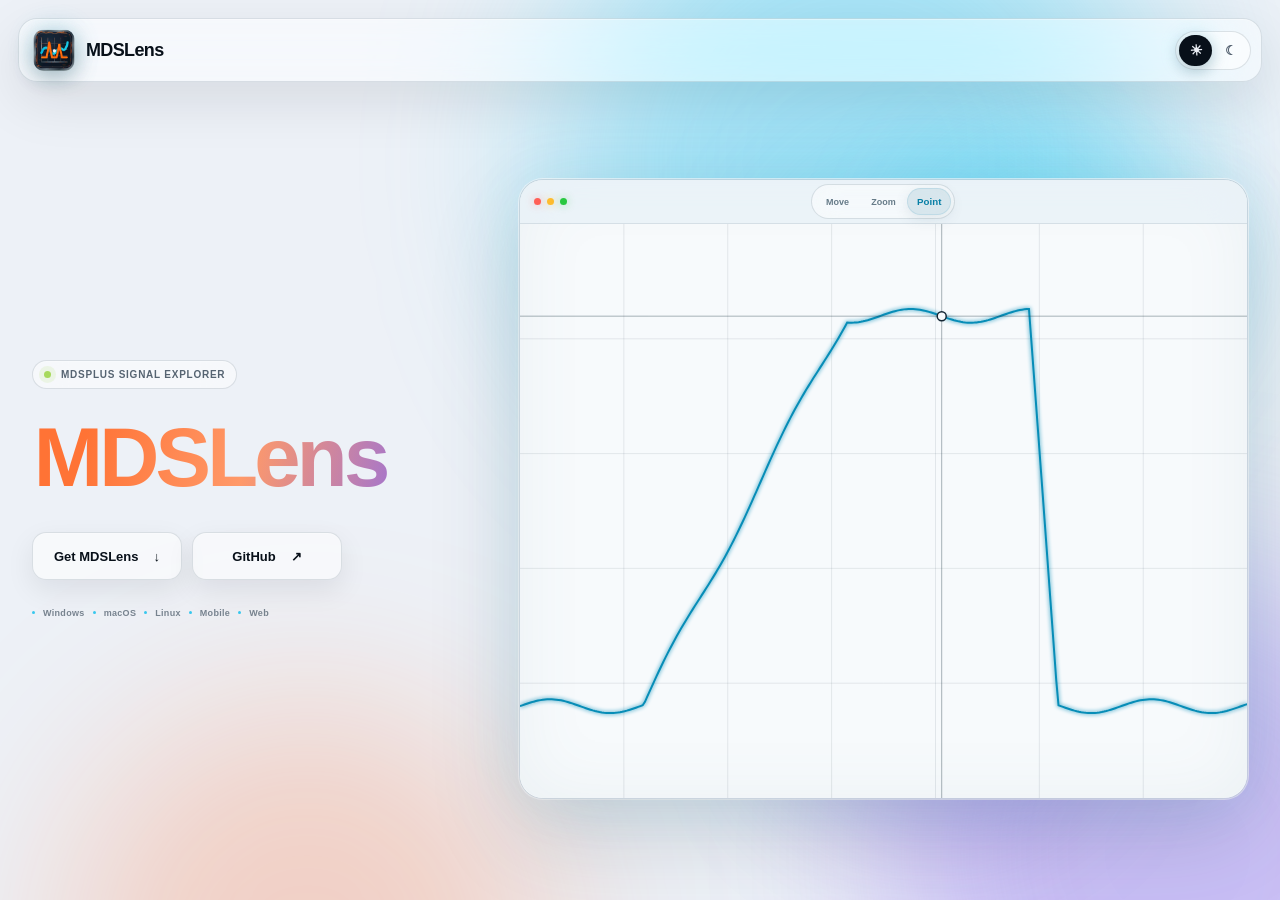
<file: product-site/index.html>
<!doctype html>
<html lang="en">
  <head>
    <meta charset="UTF-8" />
    <meta
      name="viewport"
      content="width=device-width, initial-scale=1.0, viewport-fit=cover"
    />
    <meta name="theme-color" content="#060a10" />
    <meta
      name="description"
      content="MDSLens is an interactive, cross-platform MDSplus signal explorer."
    />
    <meta property="og:title" content="MDSLens" />
    <meta
      property="og:description"
      content="Interactive, cross-platform MDSplus signal exploration."
    />
    <meta
      property="og:image"
      content="https://wu-kuan-yee.github.io/MDSLens/og.png"
    />
    <meta name="twitter:card" content="summary_large_image" />
    <meta name="twitter:title" content="MDSLens" />
    <meta
      name="twitter:description"
      content="Interactive, cross-platform MDSplus signal exploration."
    />
    <meta
      name="twitter:image"
      content="https://wu-kuan-yee.github.io/MDSLens/og.png"
    />
    <link rel="icon" href="./mdslens-icon.png" />
    <link rel="stylesheet" href="./styles.css" />
    <title>MDSLens</title>
    <script>
      (() => {
        const theme = matchMedia("(prefers-color-scheme: dark)").matches
          ? "dark"
          : "light";
        document.documentElement.dataset.theme = theme;
        document.documentElement.dataset.themeMode = theme;
      })();
    </script>
  </head>
  <body>
    <main id="top">
      <div class="ambient-field" aria-hidden="true">
        <span class="light-blob light-blob-one"></span>
        <span class="light-blob light-blob-two"></span>
        <span class="light-blob light-blob-three"></span>
        <span class="pointer-light"></span>
      </div>

      <header class="site-header">
        <a class="brand" href="./" aria-label="Reload MDSLens home">
          <span class="brand-icon">
            <img
              src="./mdslens-icon.png"
              alt="MDSLens application icon"
              width="42"
              height="42"
            />
          </span>
          <span>MDSLens</span>
        </a>

        <div class="header-tools">
          <div
            class="theme-control"
            data-theme-choice="light"
            aria-label="Color theme"
          >
            <button
              type="button"
              data-theme-option="light"
              aria-pressed="true"
              aria-label="Use light theme"
              title="Use light theme"
            >
              <span aria-hidden="true">☀</span>
            </button>
            <button
              type="button"
              data-theme-option="dark"
              aria-pressed="false"
              aria-label="Use dark theme"
              title="Use dark theme"
            >
              <span aria-hidden="true">☾</span>
            </button>
          </div>
        </div>
      </header>

      <section class="hero section-shell">
        <div class="hero-copy">
          <p class="eyebrow">
            <span class="status-dot"></span>
            MDSplus signal explorer
          </p>
          <h1><span>MDSLens</span></h1>

          <div class="hero-actions">
            <a
              class="button button-secondary"
              href="https://github.com/Wu-Kuan-Yee/MDSLens/releases"
              target="_blank"
              rel="noopener noreferrer"
            >
              Get MDSLens <span aria-hidden="true">↓</span>
            </a>
            <a
              class="button button-secondary"
              href="https://github.com/Wu-Kuan-Yee/MDSLens"
              target="_blank"
              rel="noopener noreferrer"
              aria-label="View MDSLens on GitHub"
            >
              GitHub <span aria-hidden="true">↗</span>
            </a>
          </div>

          <div class="platform-line">
            <i></i>
            <span>Windows</span>
            <i></i>
            <span>macOS</span>
            <i></i>
            <span>Linux</span>
            <i></i>
            <span>Mobile</span>
            <i></i>
            <span>Web</span>
          </div>
        </div>

        <div class="hero-demo">
          <div class="waveform-demo">
            <div class="demo-toolbar">
              <div class="window-controls" aria-hidden="true">
                <span></span>
                <span></span>
                <span></span>
              </div>
              <div
                class="mode-switch"
                data-waveform-mode="point"
                aria-label="Waveform interaction mode"
              >
                <button type="button" data-waveform-option="move">
                  <span>Move</span>
                </button>
                <button type="button" data-waveform-option="zoom">
                  <span>Zoom</span>
                </button>
                <button
                  class="active"
                  type="button"
                  data-waveform-option="point"
                >
                  <span>Point</span>
                </button>
              </div>
            </div>
            <canvas class="mode-point" aria-label="Interactive waveform"></canvas>
          </div>
        </div>
      </section>
    </main>
    <script src="./site.js"></script>
  </body>
</html>
</file>
<file: product-site/styles.css>
:root {
  --page: #edf1f7;
  --surface: rgba(255, 255, 255, 0.5);
  --surface-strong: rgba(255, 255, 255, 0.72);
  --ink: #081019;
  --muted: #566472;
  --line: rgba(79, 101, 119, 0.18);
  --cyan: #37c7ee;
  --orange: #ff7335;
  --lime: #a7d95c;
  --purple: #8569ef;
  --spring: cubic-bezier(0.2, 1.42, 0.32, 1);
  --pointer-x: 72vw;
  --pointer-y: 34vh;
  --safe-area-top: env(safe-area-inset-top, 0px);
  --safe-area-bottom: env(safe-area-inset-bottom, 0px);
  color-scheme: light;
}

:root[data-theme="dark"] {
  --page: #060a10;
  --surface: rgba(14, 23, 32, 0.46);
  --surface-strong: rgba(17, 28, 38, 0.72);
  --ink: #edf6fa;
  --muted: #91a3af;
  --line: rgba(149, 181, 200, 0.17);
  color-scheme: dark;
}

* {
  box-sizing: border-box;
}

html {
  width: 100%;
  min-height: 100%;
  overflow-x: hidden;
  scroll-behavior: smooth;
  scroll-padding-top: calc(var(--safe-area-top) + 12px);
  -webkit-text-size-adjust: 100%;
}

body {
  width: 100%;
  min-width: 0;
  min-height: 100vh;
  min-height: 100svh;
  min-height: 100dvh;
  margin: 0;
  overflow-x: hidden;
  background: var(--page);
  color: var(--ink);
  font-family:
    Inter, ui-sans-serif, -apple-system, BlinkMacSystemFont, "Segoe UI",
    sans-serif;
  transition:
    background 260ms ease,
    color 260ms ease;
}

main {
  position: relative;
  width: 100%;
  min-height: 100svh;
  min-height: 100dvh;
  padding-bottom: var(--safe-area-bottom);
  isolation: isolate;
}

a {
  color: inherit;
  text-decoration: none;
}

button,
a {
  -webkit-tap-highlight-color: transparent;
}

button {
  font: inherit;
}

.section-shell {
  width: min(1380px, calc(100% - 64px));
  margin-inline: auto;
}

.ambient-field {
  position: fixed;
  z-index: -2;
  inset: 0;
  overflow: hidden;
  pointer-events: none;
}

.light-blob,
.pointer-light {
  position: absolute;
  border-radius: 50%;
  filter: blur(88px);
  will-change: transform;
}

.light-blob-one {
  top: -16%;
  left: 43%;
  width: 48vw;
  height: 48vw;
  background: rgba(54, 205, 244, 0.4);
  animation: drift-one 13s ease-in-out infinite alternate;
}

.light-blob-two {
  right: -14%;
  bottom: -26%;
  width: 44vw;
  height: 44vw;
  background: rgba(130, 92, 239, 0.34);
  animation: drift-two 17s ease-in-out infinite alternate;
}

.light-blob-three {
  bottom: -32%;
  left: 5%;
  width: 38vw;
  height: 38vw;
  background: rgba(255, 112, 52, 0.25);
  animation: drift-three 15s ease-in-out infinite alternate;
}

.pointer-light {
  top: var(--pointer-y);
  left: var(--pointer-x);
  width: 310px;
  height: 310px;
  background: rgba(71, 211, 246, 0.25);
  filter: blur(66px);
  transform: translate(-50%, -50%);
  transition:
    top 180ms ease-out,
    left 180ms ease-out;
}

@keyframes drift-one {
  to {
    transform: translate3d(9vw, 9vh, 0) scale(1.16);
  }
}

@keyframes drift-two {
  to {
    transform: translate3d(-10vw, -8vh, 0) scale(0.86);
  }
}

@keyframes drift-three {
  to {
    transform: translate3d(10vw, -7vh, 0) scale(1.12);
  }
}

.site-header {
  position: fixed;
  z-index: 20;
  top: calc(18px + var(--safe-area-top));
  left: 50%;
  display: flex;
  align-items: center;
  justify-content: space-between;
  width: min(1380px, calc(100% - 36px));
  min-height: 64px;
  padding: 9px 10px 9px 14px;
  border: 1px solid var(--line);
  border-radius: 19px;
  background: var(--surface);
  box-shadow:
    0 18px 55px rgba(7, 17, 27, 0.1),
    inset 0 1px rgba(255, 255, 255, 0.34);
  backdrop-filter: blur(28px) saturate(150%);
  transform: translateX(-50%);
}

.brand {
  display: inline-flex;
  align-items: center;
  gap: 11px;
  width: fit-content;
  font-size: 18px;
  font-weight: 750;
  letter-spacing: -0.035em;
}

.brand-icon {
  position: relative;
  display: grid;
  place-items: center;
}

.brand-icon::before {
  position: absolute;
  width: 34px;
  height: 34px;
  border-radius: 12px;
  background: var(--cyan);
  content: "";
  filter: blur(15px);
  opacity: 0.42;
}

.brand img {
  position: relative;
  border-radius: 11px;
  box-shadow: 0 7px 22px rgba(7, 18, 28, 0.26);
}

.header-tools {
  display: flex;
  align-items: center;
  gap: 8px;
}

.theme-control {
  position: relative;
  display: flex;
  gap: 2px;
  padding: 3px;
  border: 1px solid var(--line);
  border-radius: 999px;
  background: color-mix(in srgb, var(--surface-strong) 68%, transparent);
  box-shadow: inset 0 1px rgba(255, 255, 255, 0.2);
  backdrop-filter: blur(18px);
  isolation: isolate;
}

.theme-control::before {
  position: absolute;
  z-index: 0;
  top: 3px;
  left: 3px;
  width: 33px;
  height: 31px;
  border-radius: 999px;
  background: var(--ink);
  box-shadow:
    0 5px 15px rgba(7, 15, 24, 0.2),
    0 0 20px color-mix(in srgb, var(--cyan) 22%, transparent);
  content: "";
  transform: translate3d(0, 0, 0);
  transition:
    transform 480ms var(--spring),
    background 260ms ease,
    box-shadow 320ms ease;
}

.theme-control[data-theme-choice="dark"]::before {
  transform: translate3d(35px, 0, 0);
}

.theme-control button {
  position: relative;
  z-index: 1;
  display: grid;
  place-items: center;
  width: 33px;
  height: 31px;
  padding: 0;
  border: 0;
  border-radius: 999px;
  background: transparent;
  color: var(--muted);
  cursor: pointer;
  font-size: 13px;
  font-weight: 680;
  transition:
    color 300ms ease,
    transform 420ms var(--spring);
}

.theme-control button span {
  display: inline-block;
  transition:
    opacity 260ms ease,
    transform 460ms var(--spring);
}

.theme-control button:hover {
  transform: translateY(-1px) scale(1.04);
}

.theme-control button.active {
  color: var(--page);
}

.theme-control button.active span {
  transform: scale(1.13) rotate(-4deg);
}

.theme-control button:active span {
  transform: scale(0.82);
}

.hero {
  display: grid;
  grid-template-columns: minmax(330px, 0.72fr) minmax(560px, 1.28fr);
  gap: clamp(40px, 6vw, 92px);
  align-items: center;
  min-height: 100svh;
  padding-block:
    calc(108px + var(--safe-area-top))
    calc(30px + var(--safe-area-bottom));
}

.hero-copy {
  position: relative;
  z-index: 2;
  min-width: 0;
}

.eyebrow {
  display: flex;
  align-items: center;
  gap: 10px;
  width: fit-content;
  margin: 0 0 22px;
  padding: 8px 11px;
  border: 1px solid var(--line);
  border-radius: 999px;
  background: var(--surface);
  color: var(--muted);
  box-shadow: inset 0 1px rgba(255, 255, 255, 0.25);
  backdrop-filter: blur(18px);
  font-size: 10px;
  font-weight: 680;
  letter-spacing: 0.075em;
  text-transform: uppercase;
}

.status-dot {
  width: 7px;
  height: 7px;
  border-radius: 50%;
  background: var(--lime);
  box-shadow: 0 0 0 5px color-mix(in srgb, var(--lime) 14%, transparent);
  animation: live-pulse 1.9s ease-in-out infinite;
}

@keyframes live-pulse {
  50% {
    opacity: 0.5;
    transform: scale(0.78);
  }
}

.hero h1 {
  max-width: 100%;
  margin: 0;
  padding: 0.08em 0.14em 0.1em 0.02em;
  overflow: visible;
  font-size: clamp(54px, 6.5vw, 100px);
  font-weight: 640;
  letter-spacing: -0.045em;
  line-height: 0.95;
  white-space: nowrap;
}

.hero h1 span {
  display: inline-block;
  padding-inline-end: 0.16em;
  background: linear-gradient(
    105deg,
    var(--orange) 8%,
    #ff9969 32%,
    var(--purple) 62%,
    var(--cyan) 92%
  );
  background-size: 180% 180%;
  -webkit-background-clip: text;
  background-clip: text;
  color: transparent;
  -webkit-text-fill-color: transparent;
  animation: title-light 7s ease-in-out infinite alternate;
}

@keyframes title-light {
  to {
    background-position: 100% 40%;
  }
}

.hero-actions {
  display: flex;
  flex-wrap: wrap;
  gap: 10px;
  margin-top: 27px;
}

.button {
  position: relative;
  isolation: isolate;
  display: inline-flex;
  align-items: center;
  justify-content: center;
  gap: 15px;
  width: 150px;
  min-height: 48px;
  padding: 0 18px;
  border: 1px solid var(--line);
  border-radius: 14px;
  overflow: hidden;
  outline: none;
  background-clip: padding-box;
  -webkit-appearance: none;
  appearance: none;
  touch-action: manipulation;
  transform: translate3d(0, 0, 0) scale(1);
  -webkit-backface-visibility: hidden;
  backface-visibility: hidden;
  will-change: transform;
  font-size: 13px;
  font-weight: 690;
  transition:
    transform 420ms var(--spring),
    box-shadow 280ms ease,
    background 280ms ease,
    border-color 280ms ease,
    color 280ms ease;
}

.button:hover {
  transform: translate3d(0, -3px, 0) scale(1.02);
  border-color: color-mix(in srgb, var(--cyan) 34%, var(--line));
  background: color-mix(in srgb, var(--surface-strong) 88%, transparent);
  box-shadow:
    inset 0 1px rgba(255, 255, 255, 0.22),
    0 13px 32px rgba(7, 16, 25, 0.12);
}

.button:active {
  transform: translate3d(0, 1px, 0) scale(0.96);
  border-color: color-mix(in srgb, var(--cyan) 46%, var(--line));
  background: color-mix(in srgb, var(--surface-strong) 96%, transparent);
  box-shadow:
    inset 0 2px 6px rgba(7, 16, 25, 0.12),
    0 5px 16px rgba(7, 16, 25, 0.08);
  transition-duration: 80ms;
}

.button:focus {
  outline: none;
}

.button:focus-visible {
  outline: 2px solid color-mix(in srgb, var(--cyan) 82%, white);
  outline-offset: 3px;
}

.button-secondary {
  background: color-mix(in srgb, var(--surface-strong) 76%, transparent);
  box-shadow:
    inset 0 1px rgba(255, 255, 255, 0.24),
    0 10px 28px rgba(7, 16, 25, 0.08);
}

.platform-line {
  display: flex;
  align-items: center;
  gap: 8px;
  margin-top: 28px;
  color: color-mix(in srgb, var(--muted) 78%, transparent);
  font-size: 9px;
  font-weight: 640;
  letter-spacing: 0.035em;
}

.platform-line i {
  width: 3px;
  height: 3px;
  border-radius: 50%;
  background: var(--cyan);
}

.hero-demo {
  position: relative;
  z-index: 1;
  min-width: 0;
}

.hero-demo::before,
.hero-demo::after {
  position: absolute;
  z-index: -1;
  border-radius: 50%;
  content: "";
  filter: blur(55px);
  pointer-events: none;
}

.hero-demo::before {
  top: -8%;
  right: 4%;
  width: 43%;
  height: 46%;
  background: rgba(54, 210, 248, 0.25);
  animation: demo-glow 6s ease-in-out infinite alternate;
}

.hero-demo::after {
  right: 20%;
  bottom: -7%;
  width: 46%;
  height: 38%;
  background: rgba(138, 96, 239, 0.23);
  animation: demo-glow 8s ease-in-out infinite alternate-reverse;
}

@keyframes demo-glow {
  to {
    opacity: 0.55;
    transform: translate3d(7%, 8%, 0) scale(1.18);
  }
}

.waveform-demo {
  position: relative;
  overflow: hidden;
  overscroll-behavior: contain;
  touch-action: none;
  height: clamp(430px, calc(100svh - 166px), 620px);
  min-height: 0;
  border: 1px solid rgba(156, 194, 214, 0.2);
  border-radius: 24px;
  background: rgba(7, 13, 19, 0.82);
  box-shadow:
    0 34px 90px rgba(4, 10, 17, 0.34),
    0 0 0 1px rgba(255, 255, 255, 0.025),
    inset 0 1px rgba(255, 255, 255, 0.05),
    0 0 70px rgba(54, 201, 238, 0.09);
  backdrop-filter: blur(30px) saturate(140%);
}

.waveform-demo::after {
  position: absolute;
  z-index: 3;
  inset: 0;
  border-radius: inherit;
  box-shadow: inset 0 0 75px rgba(4, 9, 15, 0.34);
  content: "";
  pointer-events: none;
}

.demo-toolbar {
  position: absolute;
  z-index: 4;
  top: 0;
  right: 0;
  left: 0;
  display: grid;
  grid-template-columns: 1fr auto 1fr;
  align-items: center;
  height: 44px;
  padding-inline: 14px;
  border-bottom: 1px solid rgba(180, 201, 216, 0.12);
  background: rgba(13, 23, 32, 0.68);
  color: #d5e1e7;
  backdrop-filter: blur(20px) saturate(150%);
}

.window-controls {
  display: flex;
  gap: 6px;
}

.window-controls span {
  width: 7px;
  height: 7px;
  border-radius: 50%;
  background: #ff5f57;
  box-shadow: 0 0 9px rgba(255, 95, 87, 0.42);
}

.window-controls span:nth-child(2) {
  background: #febc2e;
  box-shadow: 0 0 9px rgba(254, 188, 46, 0.42);
}

.window-controls span:nth-child(3) {
  background: #28c840;
  box-shadow: 0 0 9px rgba(40, 200, 64, 0.42);
}

.mode-switch {
  position: relative;
  display: flex;
  justify-self: end;
  gap: 2px;
  padding: 3px;
  border: 1px solid rgba(146, 181, 202, 0.2);
  border-radius: 999px;
  background: rgba(4, 10, 15, 0.42);
  backdrop-filter: blur(14px);
  isolation: isolate;
}

.mode-switch::before {
  position: absolute;
  z-index: 0;
  top: 3px;
  left: 3px;
  width: 44px;
  height: 27px;
  border-radius: 999px;
  background: #244151;
  box-shadow:
    0 4px 14px rgba(3, 8, 13, 0.4),
    inset 0 0 0 1px rgba(114, 222, 250, 0.1);
  content: "";
  transform: translate3d(0, 0, 0);
  transition:
    transform 520ms var(--spring),
    background 280ms ease,
    box-shadow 280ms ease;
}

.mode-switch[data-waveform-mode="zoom"]::before {
  transform: translate3d(46px, 0, 0);
}

.mode-switch[data-waveform-mode="point"]::before {
  transform: translate3d(92px, 0, 0);
}

.mode-switch button {
  position: relative;
  z-index: 1;
  width: 44px;
  min-height: 27px;
  padding: 0;
  border: 0;
  border-radius: 999px;
  background: transparent;
  color: #81919c;
  cursor: pointer;
  font-size: 9px;
  font-weight: 630;
  transition:
    color 280ms ease,
    transform 420ms var(--spring);
}

.mode-switch button span {
  display: inline-block;
  transition: transform 460ms var(--spring);
}

.mode-switch button:hover {
  transform: translateY(-1px);
}

.mode-switch button.active {
  color: #76e0fb;
}

.mode-switch button.active span {
  transform: scale(1.08);
}

.mode-switch button:active span {
  transform: scale(0.84);
}

.waveform-demo canvas {
  display: block;
  width: 100%;
  height: 100%;
  touch-action: none;
}

.waveform-demo canvas.mode-point {
  cursor: crosshair;
}

.waveform-demo canvas.mode-move {
  cursor: grab;
}

.waveform-demo canvas.mode-move:active {
  cursor: grabbing;
}

.waveform-demo canvas.mode-zoom {
  cursor: ns-resize;
}

:root[data-theme="light"] .waveform-demo {
  border-color: rgba(67, 97, 116, 0.2);
  background: rgba(235, 243, 248, 0.78);
  box-shadow:
    0 34px 90px rgba(44, 69, 87, 0.19),
    0 0 0 1px rgba(255, 255, 255, 0.58),
    inset 0 1px rgba(255, 255, 255, 0.72),
    0 0 70px rgba(54, 201, 238, 0.11);
}

:root[data-theme="light"] .waveform-demo::after {
  box-shadow: inset 0 0 68px rgba(95, 126, 146, 0.08);
}

:root[data-theme="light"] .demo-toolbar {
  border-bottom-color: rgba(73, 101, 118, 0.14);
  background: rgba(238, 245, 249, 0.7);
  color: #263c4a;
}

:root[data-theme="light"] .mode-switch {
  border-color: rgba(69, 100, 119, 0.19);
  background: rgba(255, 255, 255, 0.45);
}

:root[data-theme="light"] .mode-switch::before {
  background: rgba(40, 112, 145, 0.14);
  box-shadow:
    0 4px 14px rgba(61, 91, 108, 0.12),
    inset 0 0 0 1px rgba(24, 139, 180, 0.12);
}

:root[data-theme="light"] .mode-switch button {
  color: #667b88;
}

:root[data-theme="light"] .mode-switch button.active {
  color: #087fa6;
}

@media (max-width: 1080px) {
  .hero {
    grid-template-columns: 1fr;
    gap: 48px;
    min-height: auto;
    padding-block: 120px 64px;
  }

  .hero-copy {
    max-width: 760px;
  }

  .waveform-demo {
    height: min(580px, 70svh);
  }

}

@media (max-width: 720px) {
  .section-shell {
    width: min(100% - 28px, 1380px);
  }

  .site-header {
    top: calc(10px + var(--safe-area-top));
    width: calc(100% - 20px);
    min-height: 58px;
    border-radius: 16px;
  }

  .brand {
    font-size: 16px;
  }

  .brand img {
    width: 36px;
    height: 36px;
  }

  .hero {
    gap: 42px;
    padding-block:
      calc(96px + var(--safe-area-top))
      calc(44px + var(--safe-area-bottom));
  }

  .waveform-demo {
    height: 500px;
    border-radius: 18px;
  }

  .demo-toolbar {
    grid-template-columns: auto 1fr;
  }

  .mode-switch button {
    min-height: 31px;
  }

  .mode-switch::before {
    height: 31px;
  }

  .light-blob,
  .pointer-light {
    filter: blur(68px);
  }
}

@media (max-width: 460px) {
  .site-header .brand > span:last-child {
    display: none;
  }

  .hero h1 {
    font-size: min(54px, 17vw);
  }

  .hero-actions {
    display: grid;
    grid-template-columns: repeat(2, minmax(0, 1fr));
  }

  .hero-actions .button {
    width: 100%;
    min-width: 0;
    padding-inline: 12px;
  }

  .platform-line {
    flex-wrap: wrap;
  }

  .waveform-demo {
    height: 450px;
  }

}

@media (max-width: 300px) {
  .hero-actions {
    grid-template-columns: 1fr;
  }
}

@media (prefers-reduced-motion: reduce) {
  *,
  *::before,
  *::after {
    scroll-behavior: auto !important;
    animation-duration: 0.01ms !important;
    animation-iteration-count: 1 !important;
    transition-duration: 0.01ms !important;
  }
}
</file>
